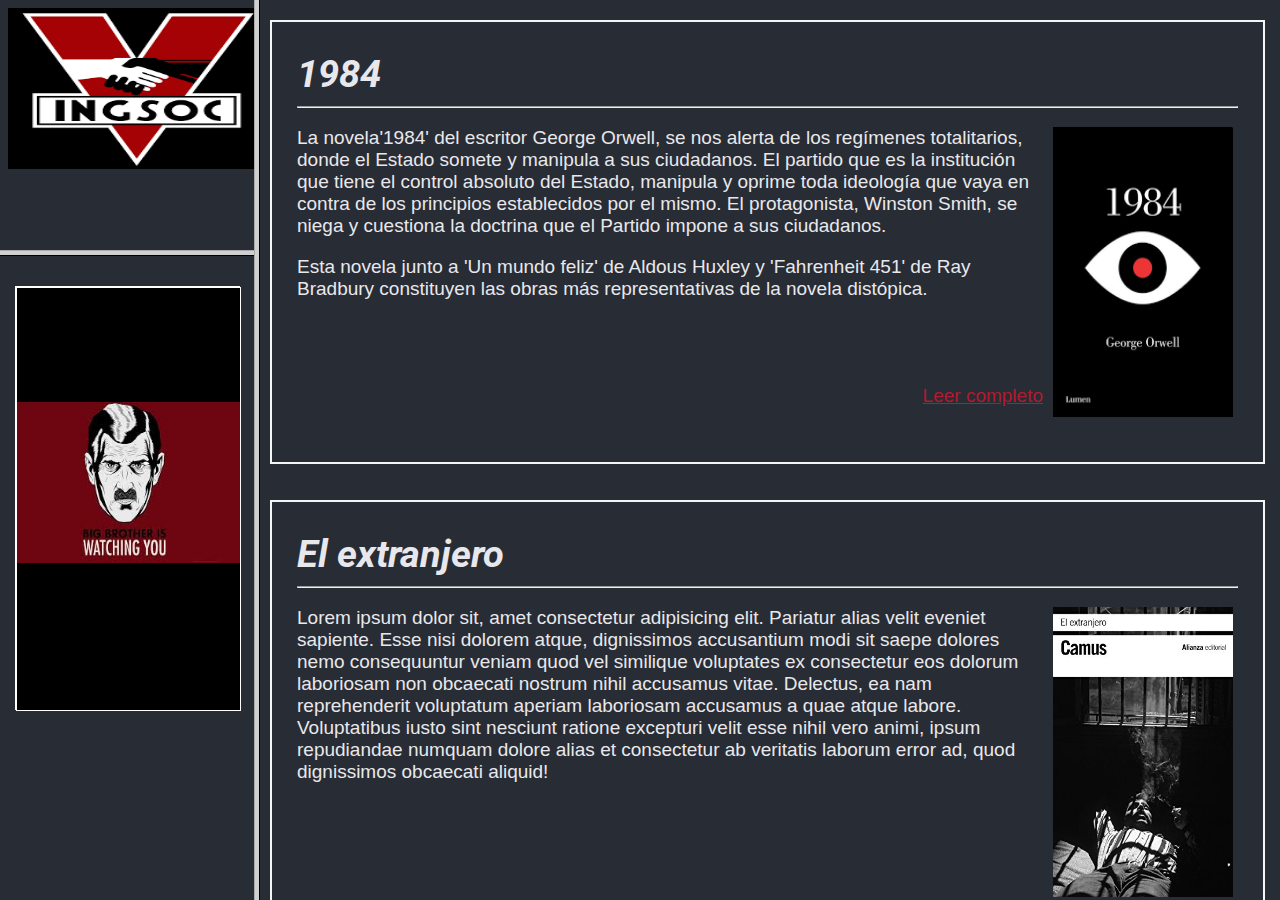
<file: index.html>
<!DOCTYPE html>
<html lang="es">
<head>
    <meta charset="UTF-8">
    
    <title>Proyecto</title>
</head>
<!-- Body of web page-->
    <div>
        <frameset cols="20,80">
            <frameset rows="28,72">
                <frame src="page1.html">
                <frame src="page2.html">
            </frameset>
            <frame src="page3.html">
        </frameset>
    </div>
</html>
</file>
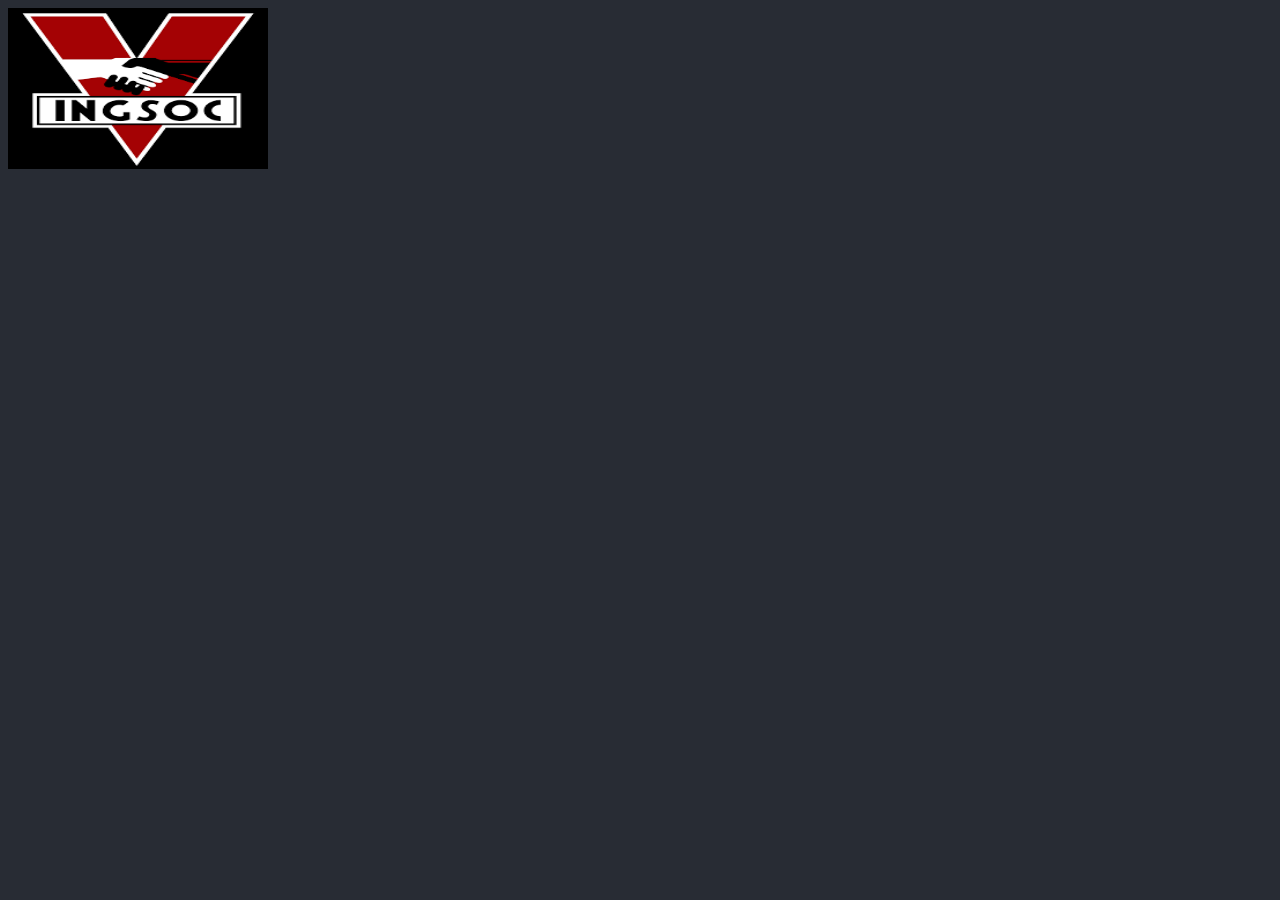
<file: page1.html>
<!DOCTYPE html>
<html lang="en">
<head>
    <meta charset="UTF-8">
    <link rel="stylesheet" href="styles.css">
</head>
<body class="dark">
    
    <img src="ingsoc.png" alt="big-brother">   
     
</body>
</html>
</file>
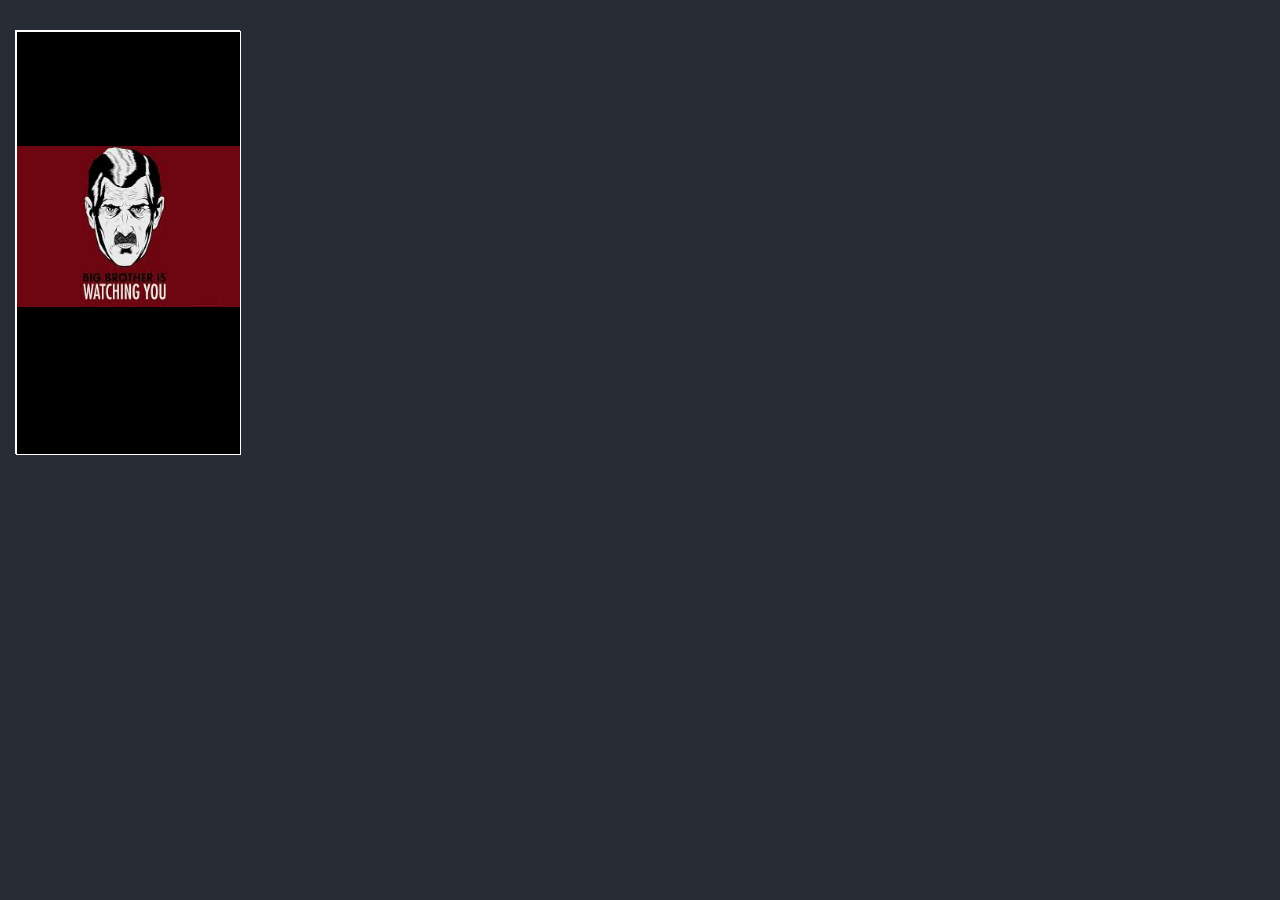
<file: page2.html>
<!DOCTYPE html>
<html lang="es">
<head>
    <meta charset="UTF-8">
    <link rel="stylesheet" href="styles.css">
    <link rel="preconnect" href="https://fonts.gstatic.com">
<link href="https://fonts.googleapis.com/css2?family=Roboto:ital,wght@1,500&display=swap" rel="stylesheet">
    <title>Document</title>
</head>
<body class="dark" id="content">
    <div>
        <div class="content">
            <p>La Guerra es la Paz.</p>
            <p>La Libertad es la Esclavitud.</p>
            <p>La Ignorancia es la Fuerza.</p>
            <img src="1984.jpg" alt="big-brother" class="brother">
        </div>   
    </div>
</body>
</html>
</file>
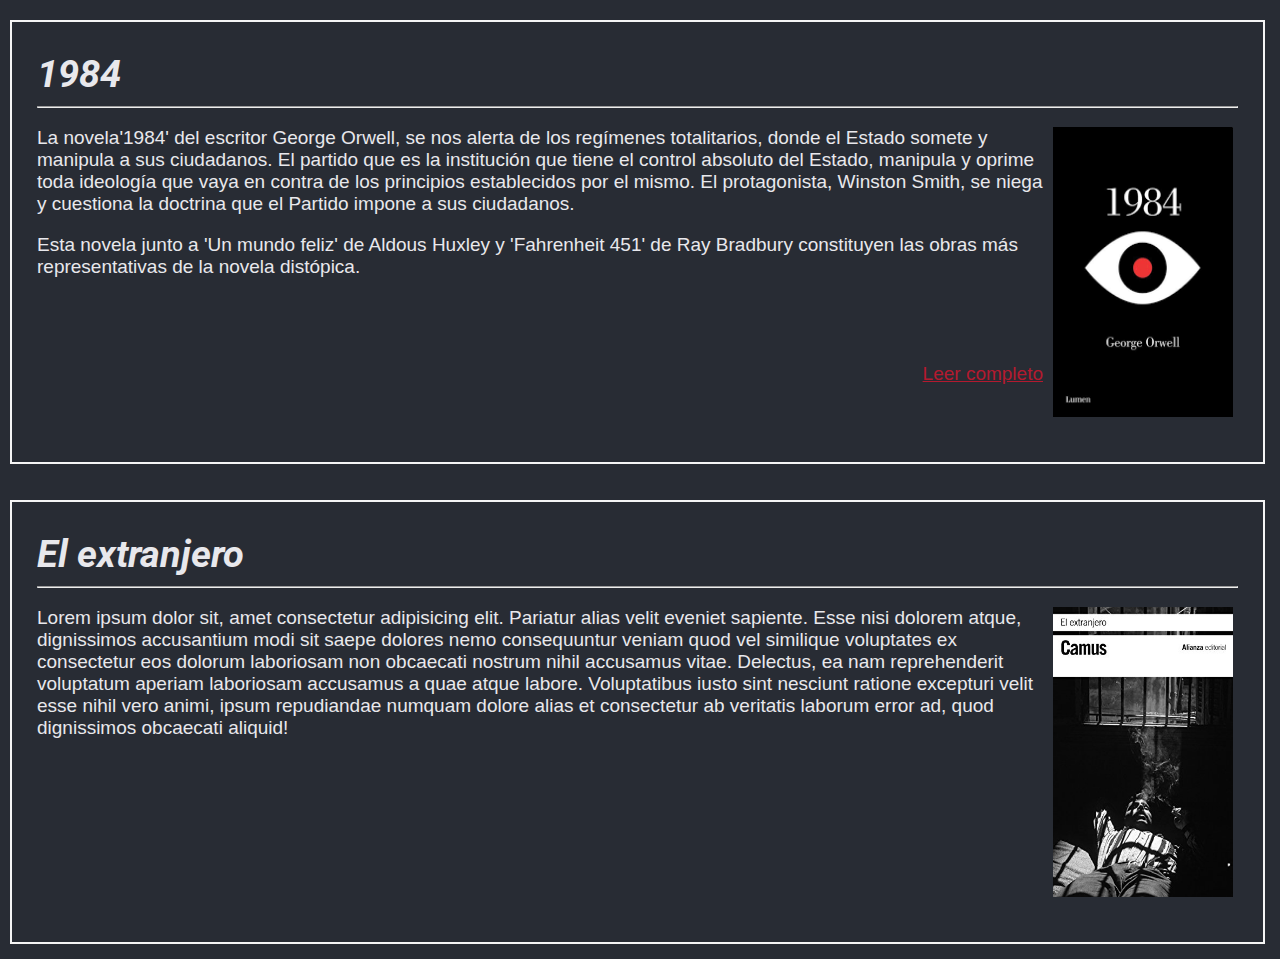
<file: page3.html>
<!DOCTYPE html>
<html lang="en">
<head>
    <meta charset="UTF-8">
    <link rel="stylesheet" href="styles2.css">
    <link rel="preconnect" href="https://fonts.gstatic.com">
    <link href="https://fonts.googleapis.com/css2?family=Roboto:ital,wght@1,500&display=swap" rel="stylesheet">
    <title>Document</title>
</head>
<body class="dark" >
    <div class="text">
        <h1>1984</h1>
        <hr>
        <p>
            <img src="book.png" alt="libro-1984-Orwell" class="book">
            <p>
                    La novela'1984' del escritor George Orwell, se nos alerta de los regímenes totalitarios,
                    donde el Estado somete y manipula a sus ciudadanos. 
                    El partido que es la institución que tiene el control absoluto del Estado, manipula y oprime toda ideología que vaya en contra
                    de los principios establecidos por el mismo. El protagonista, Winston Smith, se niega y cuestiona la doctrina que el Partido
                    impone a sus ciudadanos.
            </p>
            <p>  
                    Esta novela junto a 'Un mundo feliz' de Aldous Huxley y 
                    'Fahrenheit 451' de Ray Bradbury constituyen las obras más representativas de la novela distópica.</p> 
            </p>   
            <p>
                <br><br><br>
                <a href="#">Leer completo</a>
            </p>   
        </p>        
    </div>
    <br><br>
    <div class="text">
        <h1>El extranjero</h1>
        <hr>
        <p>
            <img src="extranjero.jpg" alt="el-extranjero-Camus" class="book">
            Lorem ipsum dolor sit, amet consectetur adipisicing elit. 
            Pariatur alias velit eveniet sapiente. Esse nisi dolorem atque, 
            dignissimos accusantium modi sit saepe dolores nemo consequuntur veniam quod vel 
            similique voluptates ex consectetur eos dolorum laboriosam non obcaecati nostrum nihil 
            accusamus vitae. Delectus, ea nam reprehenderit voluptatum aperiam laboriosam accusamus 
            a quae atque labore. Voluptatibus iusto sint nesciunt ratione excepturi velit esse nihil 
            vero animi, ipsum repudiandae numquam dolore alias et consectetur ab veritatis laborum error 
            ad, quod dignissimos obcaecati aliquid! 
        </p>
    </div>
</body>
</html>
</file>
<file: styles.css>
.dark {
  background-color: rgb(40, 44, 52);
}

#content {
  background-color: rgb(40, 44, 52);
  padding: 10px 5px ;
  margin: 20px 5px 5px 10px;
}

div {
  width: 225px;
  height: 424px;
  border: .5px solid white;
  box-sizing: border-box;
}


.content {
  background-color: black;
  text-align: center;
  animation-name: background-color-change;
  animation-duration: 20s;
  animation-iteration-count: infinite;

}

@keyframes background-color-change {
  11%  {background-color:black;}
  11% {background-color: black;}
  11% {background-color: white;}
  15% {background-color: red}
  15% {background-color: red}
  15% {background-color: red}
  11% {background-color:white;}
  
}

p { 
  font-family: 'Roboto', sans-serif;
  font-size: 15px;
  font-weight: bold;
  animation-name: font-color-change;
  animation-duration: 20s;
  animation-iteration-count: infinite;
}

@keyframes font-color-change {
  
    11%  {color: black;}
    11% {color: white;}
    11% {color: red;}
    15% {color: red}
    15% {color: white}
    15% {color: black}
    11% {color:black;}   
}
img {
  width: 260px;
  height: 161px;
}

.brother {
  width: 223px;
  animation-name: invisibility;
  animation-duration: 2.2s;
  animation-iteration-count: infinite;
}

@keyframes invisibility {
  0% {opacity: 0.5;}
  25% {opacity:1 ;}
  25% {opacity:0.5;}
  25% {opacity:0.2;}
  25% {opacity:0.1;}
}
</file>
<file: styles2.css>
.dark {
    background-color: rgb(40, 44, 52);
    margin: 20px 5px 5px;
    padding: 0px 10px 10px 5px;
  }
  
  .content-text {
    width: auto;
    height: 290px;
    padding: 10px;
    color: rgb(232, 232, 236);
  }

  h1 {
    font-family: 'Roboto', sans-serif;
    font-style:oblique;
    display: inline;
  }

  a {
    color: rgb(180, 26, 47);
    float: right
  }

  @import url('https://fonts.googleapis.com/css2?family=Roboto+Condensed:wght@300&display=swap');

  .text {
    height: 380px;
    padding: 30px 25px;
    font-family: 'Roboto Condensed', sans-serif;
    font-style: normal;
    font-weight:400;
    font-size: 19px;
    color: rgb(232, 232, 236);
    border: 2px solid whitesmoke;
  }
 
  /* This class fix the size of the  cover of the book*/
  .book {
    width: 180px;
    height: 290px;
    margin-left: 10px;
    margin-right: 5px;
    float: right;
  }
</file>
